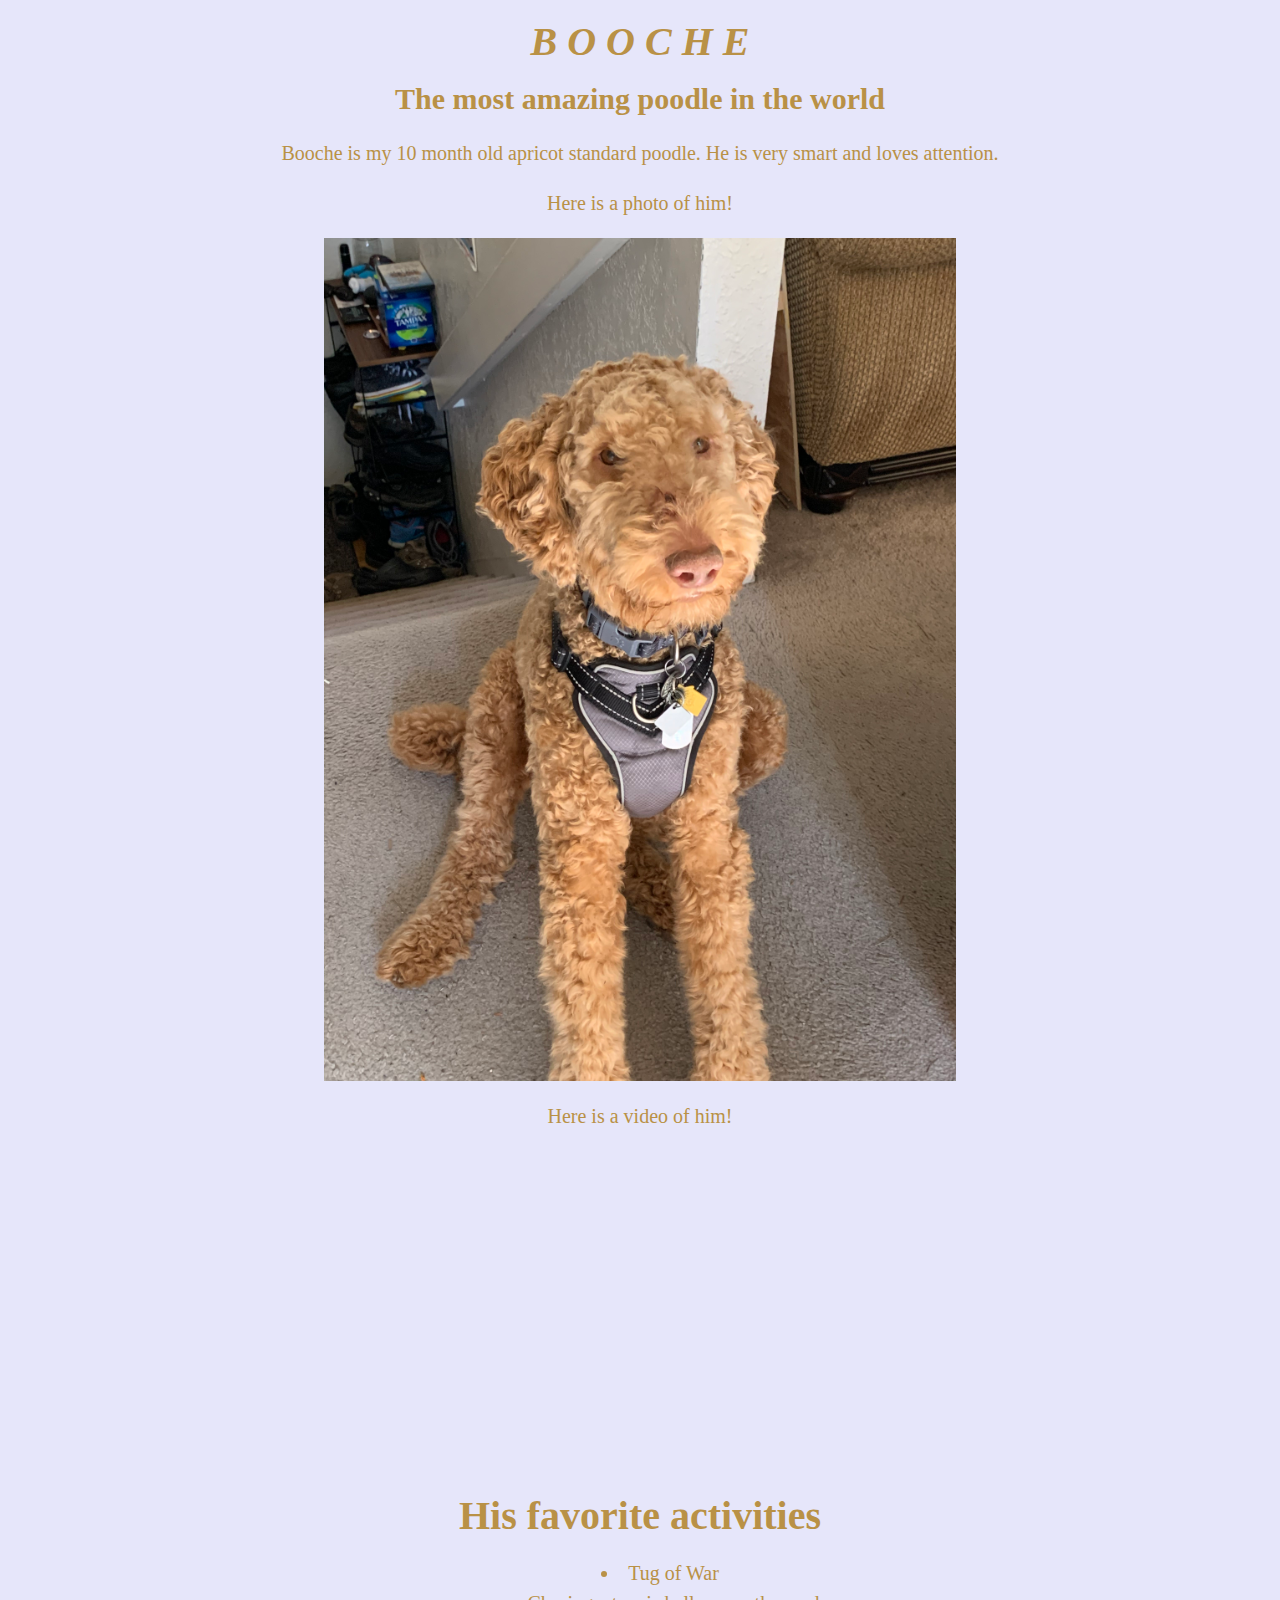
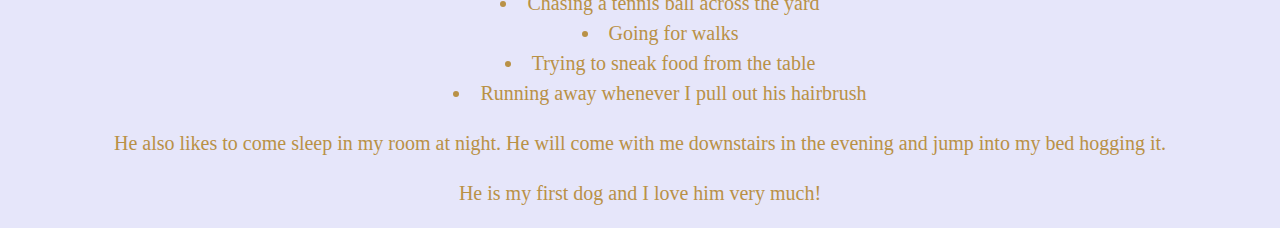
<file: index.html>
<!DOCTYPE HTML>
<html>
    <head>
        <title>Booche's Doghouse</title>
        <link href="css/booche.css" rel="stylesheet" type="text/css">
    </head>
    <body>
        <h1><em><strong>B O O C H E</strong></em></h1>
        <h2><b>The most amazing poodle in the world</b></h2>
        <p>Booche is my 10 month old apricot standard poodle. He is very smart and loves attention.</p>
        <p>Here is a photo of him!</p>
        <img src="booche.jpeg" alt="An Apricot poodle" class="center">
        <p>Here is a video of him!</p>
        <iframe width="560" height="315" src="https://www.youtube.com/embed/ZLi01M4KOxg" frameborder="0" allow="accelerometer; autoplay; encrypted-media; gyroscope; picture-in-picture" allowfullscreen></iframe>
        <h1>His favorite activities</h1>
        <ul>
            <li>Tug of War</li>
            <li>Chasing a tennis ball across the yard</li>
            <li>Going for walks</li>
            <li>Trying to sneak food from the table</li>
            <li>Running away whenever I pull out his hairbrush</li>
        </ul>
        <p>He also likes to come sleep in my room at night. He will come with me downstairs in the evening and jump into my bed hogging it.</p>
        <p>He is my first dog and I love him very much!</p>
    </body>
</html>
</file>
<file: css/booche.css>
body {
    background-color: lavender;
    font-family: "Times New Roman", Times, serif;
    font-size: 20px;
    line-height: 30px;
    text-align: center;
    list-style-position: inside;
    color: rgb(185, 145, 70);
}

.center {
    display: block;
    margin-left: auto;
    margin-right: auto;
    width: 50%;
}
</file>
